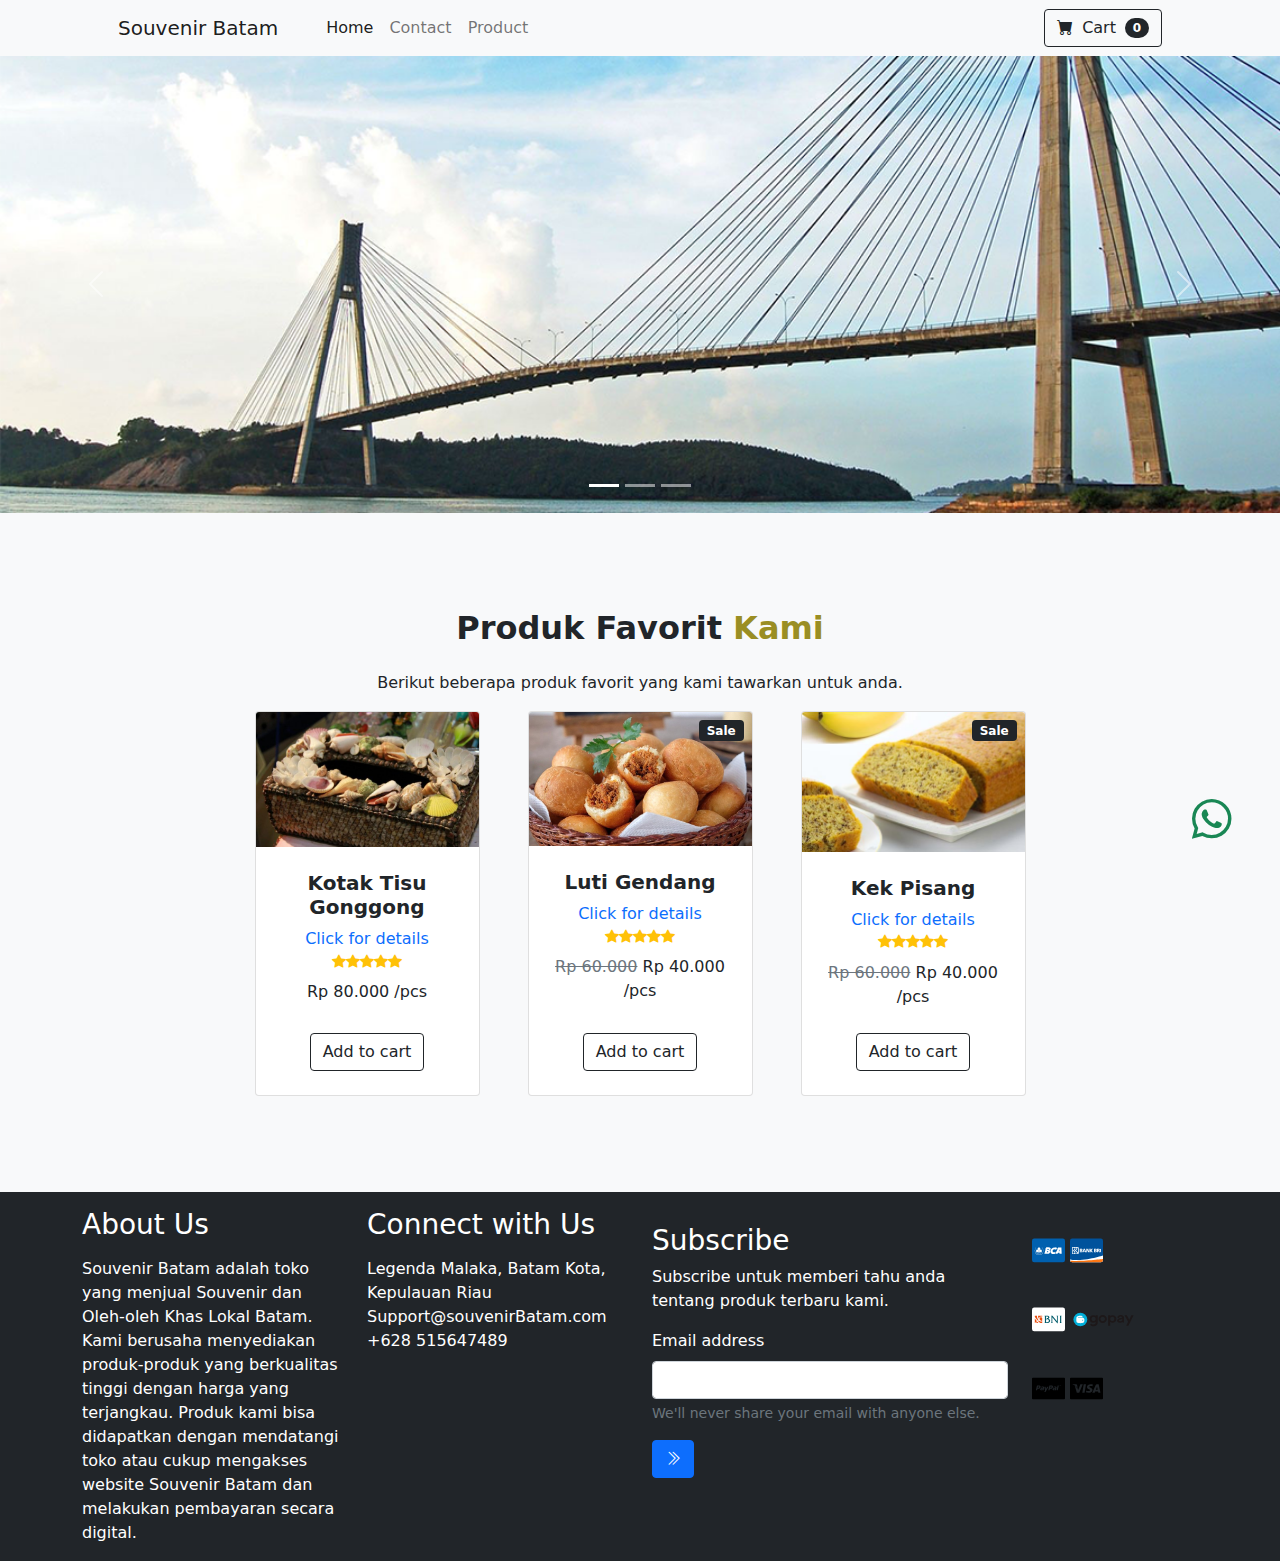
<file: index.html>
<!DOCTYPE html>
<html lang="en">
    <head>
        <meta charset="utf-8" />
        <meta name="viewport" content="width=device-width, initial-scale=1, shrink-to-fit=no" />
        <meta name="description" content="" />
        <meta name="author" content="" />
        <title>Shop Item - Start Bootstrap Template</title>

        <!-- Favicon-->
        <link rel="icon" type="image/x-icon" href="assets/favicon.ico" />

        <!-- Bootstrap icons-->
        <link href="https://cdn.jsdelivr.net/npm/bootstrap-icons@1.5.0/font/bootstrap-icons.css" rel="stylesheet" />

        <!-- Core theme CSS (includes Bootstrap)-->
        <link href="css/styles.css" rel="stylesheet" />

    </head>
    <body>
        <!-- Navigation-->
        <nav class="navbar navbar-expand-lg navbar-light bg-light">
            <div class="container px-4 px-lg-5">
                <a class="navbar-brand" href="index.html">Souvenir Batam</a>
                <button class="navbar-toggler" type="button" data-bs-toggle="collapse" data-bs-target="#navbarSupportedContent" aria-controls="navbarSupportedContent" aria-expanded="false" aria-label="Toggle navigation"><span class="navbar-toggler-icon"></span></button>
                <div class="collapse navbar-collapse" id="navbarSupportedContent">
                    <ul class="navbar-nav me-auto mb-2 mb-lg-0 ms-lg-4">
                        <li class="nav-item"><a class="nav-link active" aria-current="page" href="index.html">Home</a></li>
                        <li class="nav-item"><a class="nav-link" href="contact.html">Contact</a></li>
                        <li class="nav-item"><a class="nav-link" href="product.html">Product</a></li>
                        </li>
                    </ul>
                     <form class="d-flex">
                        <button class="btn btn-outline-dark" type="submit">
                            <i class="bi-cart-fill me-1"></i>
                            Cart
                            <span class="badge bg-dark text-white ms-1 rounded-pill">0</span>
                        </button>
                    </form>
                </div>
            </div>
        </nav>

        <!-- Slider -->
        <div id="carouselExampleIndicators" class="carousel slide" data-bs-ride="carousel">
          <div class="carousel-indicators">
            <button type="button" data-bs-target="#carouselExampleIndicators" data-bs-slide-to="0" class="active" aria-current="true" aria-label="Slide 1"></button>
            <button type="button" data-bs-target="#carouselExampleIndicators" data-bs-slide-to="1" aria-label="Slide 2"></button>
            <button type="button" data-bs-target="#carouselExampleIndicators" data-bs-slide-to="2" aria-label="Slide 3"></button>
          </div>
          <div class="carousel-inner">
            <div class="carousel-item active">
              <img src="assets/img/slides/a1.png" class="d-block w-100" alt="...">
            </div>
            <div class="carousel-item">
              <img src="assets/img/slides/slide2.jpg" class="d-block w-100" alt="...">
            </div>
            <div class="carousel-item">
              <img src="assets/img/slides/slide3.jpg" class="d-block w-100" alt="...">
            </div>
          </div>
          <button class="carousel-control-prev" type="button" data-bs-target="#carouselExampleIndicators" data-bs-slide="prev">
            <span class="carousel-control-prev-icon" aria-hidden="true"></span>
            <span class="visually-hidden">Previous</span>
          </button>
          <button class="carousel-control-next" type="button" data-bs-target="#carouselExampleIndicators" data-bs-slide="next">
            <span class="carousel-control-next-icon" aria-hidden="true"></span>
            <span class="visually-hidden">Next</span>
          </button>
        </div>
        
        <!-- Related items section-->
        <section class="py-5 bg-light">
            <div class="container px-4 px-lg-5 mt-5">
                <h2 class="fw-bolder mb-4 cente text-center">Produk Favorit <span style="color:#9A8E23 ;">Kami</span></h2>
                <p class="text-center">Berikut beberapa produk favorit yang kami tawarkan untuk anda.</p>
                <div class="row gx-3 gx-lg-5 row-cols-2 row-cols-md-3 row-cols-xl-4 justify-content-center">
                    <div class="col mb-5">
                        <div class="card h-100">
                            <!-- Product image-->
                            <img class="card-img-top" src="assets/assets/img/produk/batam-5-630x380.jpg" alt="..." />
                            <!-- Product details-->
                            <div class="card-body p-4">
                                <div class="text-center">
                                    <!-- Product name-->
                                    <h5 class="fw-bolder">Kotak Tisu Gonggong</h5>
                                    <a href="single-product.html" style="text-decoration: none;">Click for details</a>
                                     <!-- Product reviews-->
                                    <div class="d-flex justify-content-center small text-warning mb-2">
                                        <div class="bi-star-fill"></div>
                                        <div class="bi-star-fill"></div>
                                        <div class="bi-star-fill"></div>
                                        <div class="bi-star-fill"></div>
                                        <div class="bi-star-fill"></div>
                                    </div>
                                    <!-- Product price-->
                                    Rp 80.000 /pcs
                                </div>
                            </div>
                            <!-- Product actions-->
                            <div class="card-footer p-4 pt-0 border-top-0 bg-transparent">
                                <div class="text-center"><a class="btn btn-outline-dark mt-auto" href="cart.html">Add to cart</a></div>
                            </div>
                        </div>
                    </div>
                    <div class="col mb-5">
                        <div class="card h-100">
                            <!-- Sale badge-->
                            <div class="badge bg-dark text-white position-absolute" style="top: 0.5rem; right: 0.5rem">Sale</div>
                            <!-- Product image-->
                            <img class="card-img-top" src="assets/assets/img/produk/luti.jpeg" alt="..." />
                            <!-- Product details-->
                            <div class="card-body p-4">
                                <div class="text-center">
                                    <!-- Product name-->
                                    <h5 class="fw-bolder">Luti Gendang</h5>
                                    <a href="single-product.html" style="text-decoration: none;">Click for details</a>
                                    <!-- Product reviews-->
                                    <div class="d-flex justify-content-center small text-warning mb-2">
                                        <div class="bi-star-fill"></div>
                                        <div class="bi-star-fill"></div>
                                        <div class="bi-star-fill"></div>
                                        <div class="bi-star-fill"></div>
                                        <div class="bi-star-fill"></div>
                                    </div>
                                    <!-- Product price-->
                                    <span class="text-muted text-decoration-line-through">Rp 60.000</span>
                                    Rp 40.000 /pcs
                                </div>
                            </div>
                            <!-- Product actions-->
                            <div class="card-footer p-4 pt-0 border-top-0 bg-transparent">
                                <div class="text-center"><a class="btn btn-outline-dark mt-auto" href="cart.html">Add to cart</a></div>
                            </div>
                        </div>
                    </div>
                    <div class="col mb-5">
                        <div class="card h-100">
                            <!-- Sale badge-->
                            <div class="badge bg-dark text-white position-absolute" style="top: 0.5rem; right: 0.5rem">Sale</div>
                            <!-- Product image-->
                            <img class="card-img-top" src="assets/assets/img/produk/kek-pisang1.jpg" alt="..." />
                            <!-- Product details-->
                            <div class="card-body p-4">
                                <div class="text-center">
                                    <!-- Product name-->
                                    <h5 class="fw-bolder">Kek Pisang</h5>
                                    <a href="single-product.html" style="text-decoration: none;">Click for details</a>
                                     <!-- Product reviews-->
                                    <div class="d-flex justify-content-center small text-warning mb-2">
                                        <div class="bi-star-fill"></div>
                                        <div class="bi-star-fill"></div>
                                        <div class="bi-star-fill"></div>
                                        <div class="bi-star-fill"></div>
                                        <div class="bi-star-fill"></div>
                                    </div>
                                    <!-- Product price-->
                                    <span class="text-muted text-decoration-line-through">Rp 60.000</span>
                                    Rp 40.000 /pcs
                                </div>
                            </div>
                            <!-- Product actions-->
                            <div class="card-footer p-4 pt-0 border-top-0 bg-transparent">
                                <div class="text-center"><a class="btn btn-outline-dark mt-auto" href="cart.html">Add to cart</a></div>
                            </div>
                        </div>
                    </div>
                </div>
            </div>
        </section>

        <!-- Wa-->
    <div class=" fixed-bottom mb-5">
        <a href="https://wa.me/6285156474890?text=nama%20%3A%20%0AAlamat%20%3A%0AKode%20item%20%3A%0Apesan%20%3A%0A"><h1 class="bi bi-whatsapp text-success float-end fw-bold mx-5 d-none d-md-block"></h1></a>
       </div>

        <!-- Footer-->
        <div class="bg-dark text-white">
            <div class="container ">
                <div class="row">
                    <div class="col-md-3 mt-3">
                        <h3 class="mb-3">About Us</h3>
                        <p class="text-white">Souvenir Batam adalah toko yang menjual Souvenir dan Oleh-oleh Khas Lokal Batam. Kami berusaha menyediakan produk-produk yang berkualitas tinggi dengan harga yang terjangkau. Produk kami bisa didapatkan dengan mendatangi toko atau cukup mengakses website Souvenir Batam dan melakukan pembayaran secara digital.   </p>
                    </div>
                    <div class="col-md-3 mt-3">
                        <h3 class="mb-3">Connect with Us</h3>
                        <p class="">Legenda Malaka, Batam Kota, Kepulauan Riau<br>
                        Support@souvenirBatam.com<br>+628 515647489</p>
                    </div>
                    <div class="col-md-4 mt-3">
                        <h3 class="mt-3">Subscribe</h3>
                        <p class="">Subscribe untuk memberi tahu anda tentang produk terbaru kami.</p>
                        <form>
                            <div class="mb-3 ">
                              <label for="exampleInputEmail1" class="form-label">Email address</label>
                              <input type="email" class="form-control col-6" id="exampleInputEmail1" aria-describedby="emailHelp">
                              <div id="emailHelp" class="form-text">We'll never share your email with anyone else.</div>
                            </div>
                            <button type="submit" class="btn btn-primary"><i class="bi bi-chevron-double-right"></i></button>
                        </form>
                    </div>
                    <div class="col-md-2 mt-4">
                        <img src="assets/assets/img/bank/bca.svg" alt="" width="20%" height="20%">
                        <img src="assets/assets/img/bank/bri.svg" alt="" width="20%" height="20%"><br>
                        <img src="assets/assets/img/bank/bni.svg" alt="" width="20%" height="20%">
                        <img src="assets/assets/img/bank/gopay-seeklogo.com-5.svg" alt="" width="40%" height="20%"><br>
                        <img src="assets/assets/img/bank/paypal.svg" alt="" width="20%" height="20%">
                        <img src="assets/assets/img/bank/visa.svg" alt="" width="20%" height="20%">   
                    </div>
                </div>
            </div>
        </div>
        <!-- Bootstrap core JS-->
        <script src="https://cdn.jsdelivr.net/npm/bootstrap@5.0.1/dist/js/bootstrap.bundle.min.js"></script>
        <!-- Core theme JS-->
        <script src="js/scripts.js"></script>
    </body>
</html>
</file>
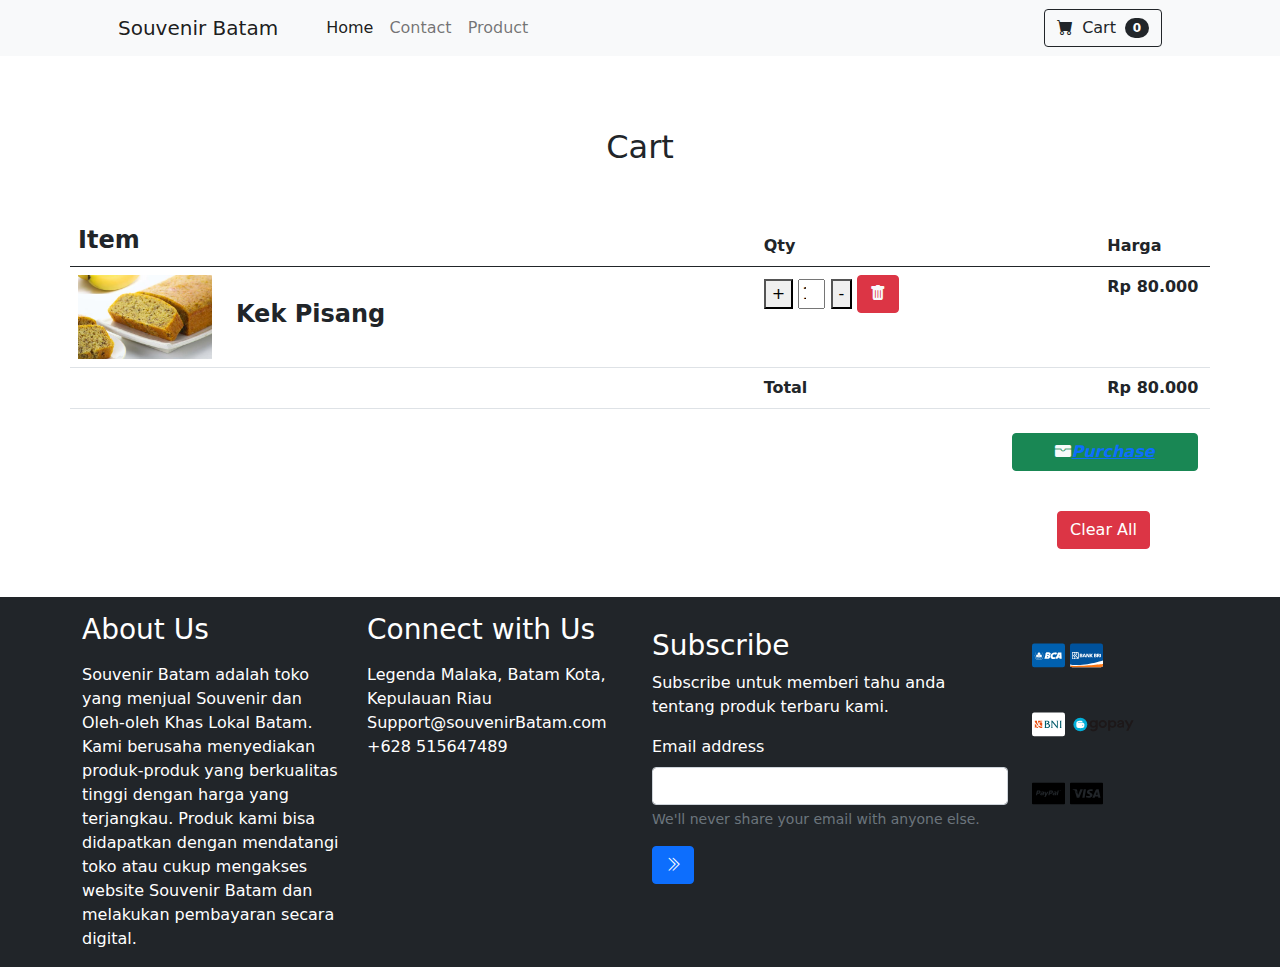
<file: cart.html>
<!DOCTYPE html>
<html lang="en">
    <head>
        <meta charset="utf-8" />
        <meta name="viewport" content="width=device-width, initial-scale=1, shrink-to-fit=no" />
        <meta name="description" content="" />
        <meta name="author" content="" />
        <title>Shop Item - Start Bootstrap Template</title>

        <!-- Favicon-->
        <link rel="icon" type="image/x-icon" href="assets/favicon.ico" />

        <!-- Bootstrap icons-->
        <link href="https://cdn.jsdelivr.net/npm/bootstrap-icons@1.5.0/font/bootstrap-icons.css" rel="stylesheet" />

        <!-- Core theme CSS (includes Bootstrap)-->
        <link href="css/styles.css" rel="stylesheet" />

        <script type="text/javascript">
            $(function() {
 $(".button").on("click", function() {
   var $button = $(this);
   var $parent = $button.parent(); 
   var oldValue = $parent.find('.input').val();

   if ($button.text() == "+") {
      var newVal = parseFloat(oldValue) + 1;
    } else {
       // Don't allow decrementing below zero
      if (oldValue > 1) {
        var newVal = parseFloat(oldValue) - 1;
        } else {
        newVal = 1;
      }
      }
    $parent.find('a.add-to-cart').attr('data-quantity', newVal);
    $parent.find('.input').val(newVal);
 });
});
            
               </script>
    </head>
    <body>
        <!-- Navigation-->
        <nav class="navbar navbar-expand-lg navbar-light bg-light">
            <div class="container px-4 px-lg-5">
                <a class="navbar-brand" href="index.html">Souvenir Batam</a>
                <button class="navbar-toggler" type="button" data-bs-toggle="collapse" data-bs-target="#navbarSupportedContent" aria-controls="navbarSupportedContent" aria-expanded="false" aria-label="Toggle navigation"><span class="navbar-toggler-icon"></span></button>
                <div class="collapse navbar-collapse" id="navbarSupportedContent">
                    <ul class="navbar-nav me-auto mb-2 mb-lg-0 ms-lg-4">
                        <li class="nav-item"><a class="nav-link active" aria-current="page" href="index.html">Home</a></li>
                        <li class="nav-item"><a class="nav-link" href="contact.html">Contact</a></li>
                        <li class="nav-item"><a class="nav-link" href="product.html">Product</a></li>
                        </li>
                    </ul>
                    <form class="d-flex">
                        <button class="btn btn-outline-dark" type="submit">
                            <i class="bi-cart-fill me-1"></i>
                            Cart
                            <span class="badge bg-dark text-white ms-1 rounded-pill">0</span>
                        </button>
                    </form>
                </div>
            </div>
        </nav>

        <!-- Slider -->
        <div class="container mt-4">
            <div class="row">
            <h2 class="mb-5 text-center mt-5">Cart</h2>
            <table class="table">
                <thead>
                  <tr>
                    <th scope="col" class="fs-4">Item</th>
                    <th scope="col">Qty</th>
                    <th scope="col">Harga</th>
                  </tr>
                </thead>
                <tbody>
                  <tr>
                    <th scope="row"><img src="assets/assets/img/produk/kek-pisang1.jpg" alt="" width="20%"><span class="mx-4 fw-bold fs-4">Kek Pisang</span></th>
                    <td>
                        <button class="button">+</button>
                        <input type="number" class="input col-1" value="1" min="1" />
                        <button class="button">-</button>
                        <button class="btn btn-danger"><i class="bi bi-trash-fill text-light"></i></button>
                        <th>Rp 80.000</th>
                        </td>
                  </tr>
                  <tr>
                    <th></th>
                    <th>Total</th>
                    <th>Rp 80.000 </th>
                  </tr>
                  
                </tbody>
              </table>
              <div class="d-md-flex justify-content-md-end mt-2">
              <button class="btn btn-success col-2 mb-3"><i class="bi bi-wallet-fill fw-bold text-light"><a href="https://wa.me/6285156474890?text=nama%20%3A%20%0AAlamat%20%3A%0AKode%20item%20%3A%0Apesan%20%3A%0A">Purchase</a></i></button>
            </div>
            <div class="d-md-flex justify-content-md-end mt-4">
            <button class="btn btn-danger col-1 mb-5 mx-5">Clear All</button>
            </div>
        </div>
        </div>
  

        <!-- Footer-->
        <div class="bg-dark text-white">
            <div class="container ">
                <div class="row">
                    <div class="col-md-3 mt-3">
                        <h3 class="mb-3">About Us</h3>
                        <p class="text-white">Souvenir Batam adalah toko yang menjual Souvenir dan Oleh-oleh Khas Lokal Batam. Kami berusaha menyediakan produk-produk yang berkualitas tinggi dengan harga yang terjangkau. Produk kami bisa didapatkan dengan mendatangi toko atau cukup mengakses website Souvenir Batam dan melakukan pembayaran secara digital.   </p>
                    </div>
                    <div class="col-md-3 mt-3">
                        <h3 class="mb-3">Connect with Us</h3>
                        <p class="">Legenda Malaka, Batam Kota, Kepulauan Riau<br>
                        Support@souvenirBatam.com<br>+628 515647489</p>
                    </div>
                    <div class="col-md-4 mt-3">
                        <h3 class="mt-3">Subscribe</h3>
                        <p class="">Subscribe untuk memberi tahu anda tentang produk terbaru kami.</p>
                        <form>
                            <div class="mb-3 ">
                              <label for="exampleInputEmail1" class="form-label">Email address</label>
                              <input type="email" class="form-control col-6" id="exampleInputEmail1" aria-describedby="emailHelp">
                              <div id="emailHelp" class="form-text">We'll never share your email with anyone else.</div>
                            </div>
                            <button type="submit" class="btn btn-primary"><i class="bi bi-chevron-double-right"></i></button>
                        </form>
                    </div>
                    <div class="col-md-2 mt-4">
                        <img src="assets/assets/img/bank/bca.svg" alt="" width="20%" height="20%">
                        <img src="assets/assets/img/bank/bri.svg" alt="" width="20%" height="20%"><br>
                        <img src="assets/assets/img/bank/bni.svg" alt="" width="20%" height="20%">
                        <img src="assets/assets/img/bank/gopay-seeklogo.com-5.svg" alt="" width="40%" height="20%"><br>
                        <img src="assets/assets/img/bank/paypal.svg" alt="" width="20%" height="20%">
                        <img src="assets/assets/img/bank/visa.svg" alt="" width="20%" height="20%">   
                    </div>
                </div>
            </div>
        </div>
        <!-- Bootstrap core JS-->
        <script src="https://cdn.jsdelivr.net/npm/bootstrap@5.0.1/dist/js/bootstrap.bundle.min.js"></script>
        <!-- Core theme JS-->
        <script src="js/scripts.js"></script>
        
    </body>
</html>
</file>
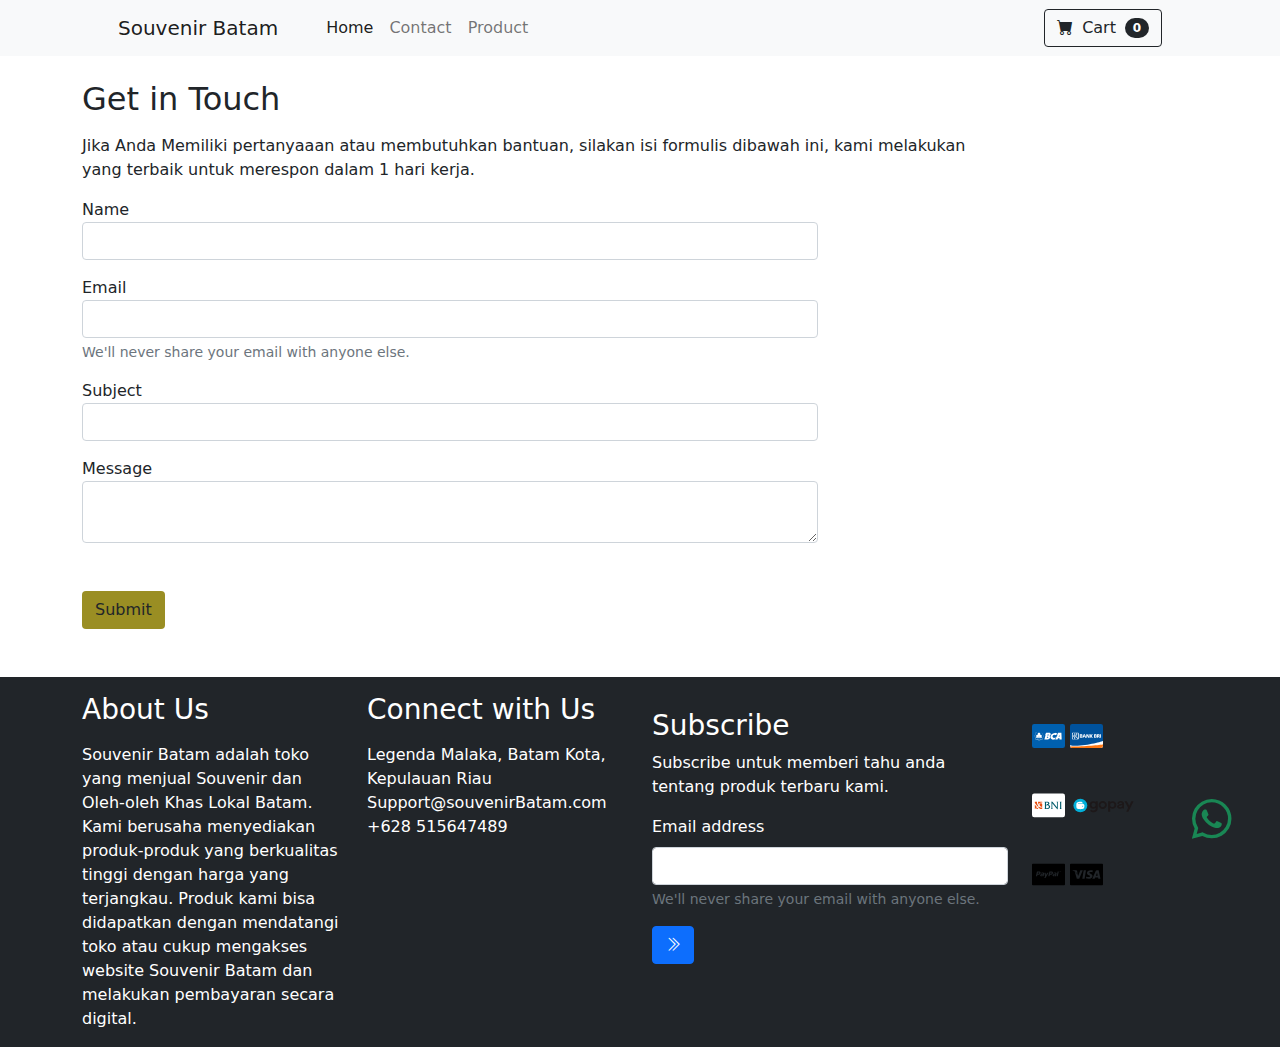
<file: contact.html>
<!DOCTYPE html>
<html lang="en">
    <head>
        <meta charset="utf-8" />
        <meta name="viewport" content="width=device-width, initial-scale=1, shrink-to-fit=no" />
        <meta name="description" content="" />
        <meta name="author" content="" />
        <title>Shop Item - Start Bootstrap Template</title>

        <!-- Favicon-->
        <link rel="icon" type="image/x-icon" href="assets/favicon.ico" />

        <!-- Bootstrap icons-->
        <link href="https://cdn.jsdelivr.net/npm/bootstrap-icons@1.5.0/font/bootstrap-icons.css" rel="stylesheet" />

        <!-- Core theme CSS (includes Bootstrap)-->
        <link href="css/styles.css" rel="stylesheet" />

    </head>
    <body>
        <!-- Navigation-->
        <nav class="navbar navbar-expand-lg navbar-light bg-light">
            <div class="container px-4 px-lg-5">
                <a class="navbar-brand" href="index.html">Souvenir Batam</a>
                <button class="navbar-toggler" type="button" data-bs-toggle="collapse" data-bs-target="#navbarSupportedContent" aria-controls="navbarSupportedContent" aria-expanded="false" aria-label="Toggle navigation"><span class="navbar-toggler-icon"></span></button>
                <div class="collapse navbar-collapse" id="navbarSupportedContent">
                    <ul class="navbar-nav me-auto mb-2 mb-lg-0 ms-lg-4">
                        <li class="nav-item"><a class="nav-link active" aria-current="page" href="index.html">Home</a></li>
                        <li class="nav-item"><a class="nav-link" href="contact.html">Contact</a></li>
                        <li class="nav-item"><a class="nav-link" href="product.html">Product</a></li>
                        </li>
                    </ul>
                    <form class="d-flex">
                        <button class="btn btn-outline-dark" type="submit">
                            <i class="bi-cart-fill me-1"></i>
                            Cart
                            <span class="badge bg-dark text-white ms-1 rounded-pill">0</span>
                        </button>
                    </form>
                </div>
            </div>
        </nav>

        <!-- Slider -->
        <div class="container mt-4">
            <div class="row">
            <h2 class="mb-3">Get in Touch</h2>
            <p>Jika Anda Memiliki pertanyaaan atau membutuhkan bantuan, silakan isi formulis dibawah ini, kami melakukan <br>
                 yang terbaik untuk merespon dalam 1 hari kerja.</p>
            
                 <div class="col-lg-8">
                    <form name="kontak-Fresh-fish-batam">
                      <div class="form-group mb-3">
                        <label for="nama">Name</label>
                        <input type="text" class="form-control" id="nama" name="nama" />
                      </div>
                      <div class="form-group mb-3">
                        <label for="exampleInputEmail1" for="email">Email</label>
                        <input type="email" class="form-control" id="email" name="email" aria-describedby="emailHelp" />
                        <div id="emailHelp" class="form-text">We'll never share your email with anyone else.</div>
                      </div>
                      <div class="form-group mt-3">
                        <label for="phone">Subject</label>
                        <input type="phone" class="form-control" id="phone" name="nomor" />
                      </div>
                      <div class="form-group mt-3">
                        <label for="Pesan">Message</label>
                        <textarea name="pesan" id="pesan" class="form-control" name="pesan"></textarea>
                      </div>
                      <div class="form-group mt-5 mb-5" >
                        <button type="submit" class="btn btn-kirim" style="background-color:#9A8E23;">Submit</button>
                                                
                      </div>
                      <div class="alert alert-success alert-dismissible fade show d-none alert-saya" role="alert">
                        <strong>Terima kasih!</strong> pesan anda sudah diterima.
                        <button type="button" class="btn-close" data-bs-dismiss="alert" aria-label="Close"></button>
                      </div>
                    </form>
                  </div>
            </div>
        </div>
        
        <!-- Related items section-->
        

        <!-- Wa-->
    <div class=" fixed-bottom mb-5">
        <a href="https://wa.me/6285156474890?text=nama%20%3A%20%0AAlamat%20%3A%0AKode%20item%20%3A%0Apesan%20%3A%0A"><h1 class="bi bi-whatsapp text-success float-end fw-bold mx-5 d-none d-md-block"></h1></a>
       </div>

        <!-- Footer-->
         <div class="bg-dark text-white">
            <div class="container ">
                <div class="row">
                    <div class="col-md-3 mt-3">
                        <h3 class="mb-3">About Us</h3>
                        <p class="text-white">Souvenir Batam adalah toko yang menjual Souvenir dan Oleh-oleh Khas Lokal Batam. Kami berusaha menyediakan produk-produk yang berkualitas tinggi dengan harga yang terjangkau. Produk kami bisa didapatkan dengan mendatangi toko atau cukup mengakses website Souvenir Batam dan melakukan pembayaran secara digital.  </p>
                    </div>
                    <div class="col-md-3 mt-3">
                        <h3 class="mb-3">Connect with Us</h3>
                        <p class="">Legenda Malaka, Batam Kota, Kepulauan Riau<br>
                        Support@souvenirBatam.com<br>+628 515647489</p>
                    </div>
                    <div class="col-md-4 mt-3">
                        <h3 class="mt-3">Subscribe</h3>
                        <p class="">Subscribe untuk memberi tahu anda tentang produk terbaru kami.</p>
                        <form>
                            <div class="mb-3 ">
                              <label for="exampleInputEmail1" class="form-label">Email address</label>
                              <input type="email" class="form-control col-6" id="exampleInputEmail1" aria-describedby="emailHelp">
                              <div id="emailHelp" class="form-text">We'll never share your email with anyone else.</div>
                            </div>
                            <button type="submit" class="btn btn-primary"><i class="bi bi-chevron-double-right"></i></button>
                        </form>
                    </div>
                    <div class="col-md-2 mt-4">
                        <img src="assets/assets/img/bank/bca.svg" alt="" width="20%" height="20%">
                        <img src="assets/assets/img/bank/bri.svg" alt="" width="20%" height="20%"><br>
                        <img src="assets/assets/img/bank/bni.svg" alt="" width="20%" height="20%">
                        <img src="assets/assets/img/bank/gopay-seeklogo.com-5.svg" alt="" width="40%" height="20%"><br>
                        <img src="assets/assets/img/bank/paypal.svg" alt="" width="20%" height="20%">
                        <img src="assets/assets/img/bank/visa.svg" alt="" width="20%" height="20%">   
                    </div>
                </div>
            </div>
        </div>
        <!-- Bootstrap core JS-->
        <script src="https://cdn.jsdelivr.net/npm/bootstrap@5.0.1/dist/js/bootstrap.bundle.min.js"></script>
        <!-- Core theme JS-->
        <script src="js/scripts.js"></script>
    </body>
</html>
</file>
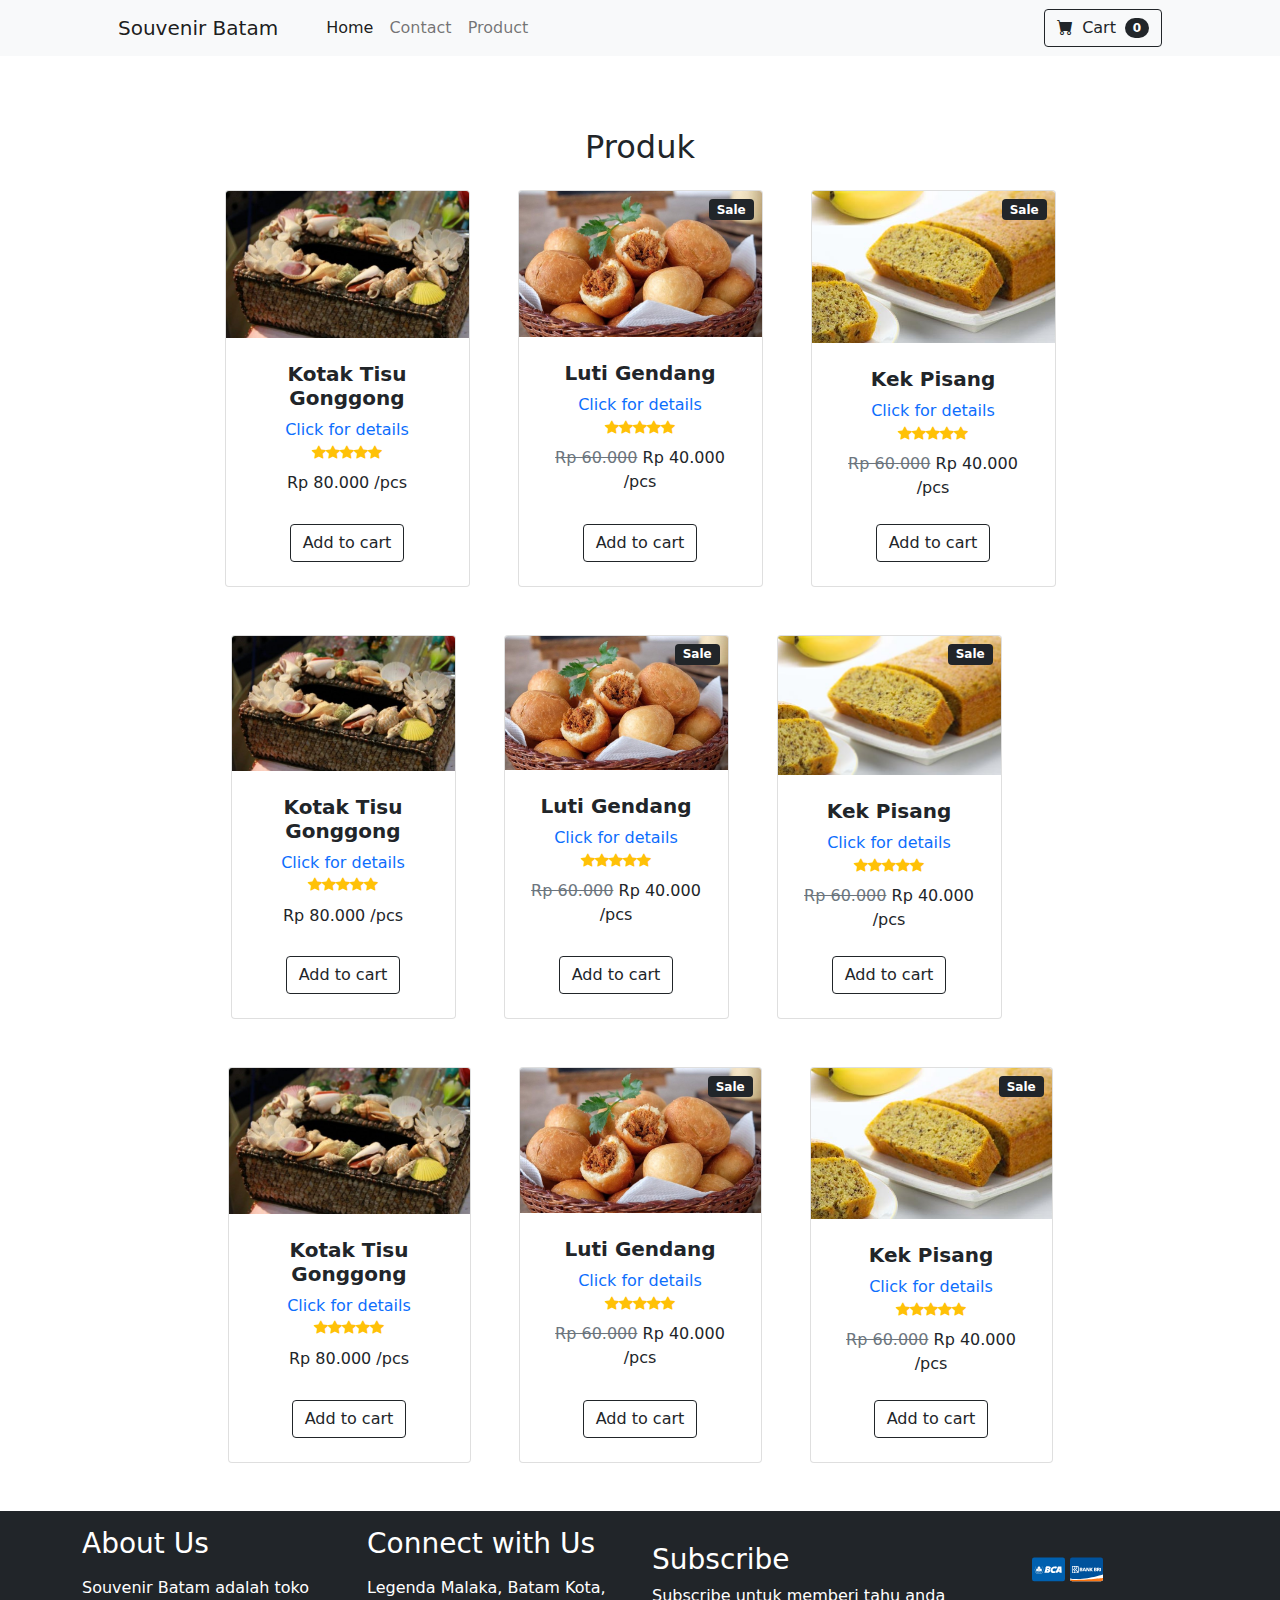
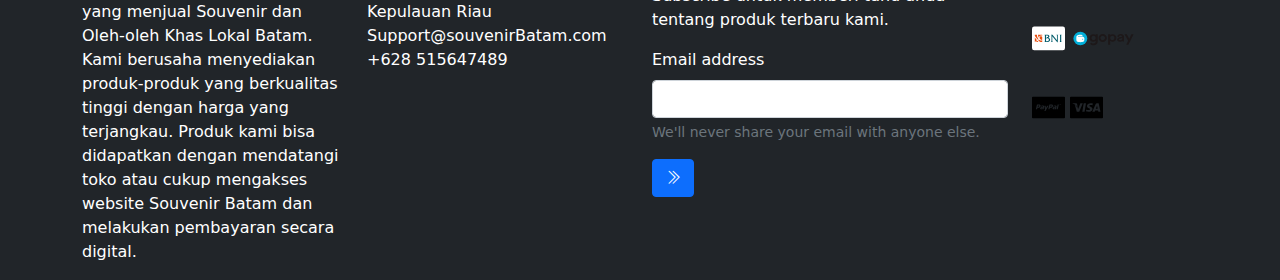
<file: product.html>
<!DOCTYPE html>
<html lang="en">
    <head>
        <meta charset="utf-8" />
        <meta name="viewport" content="width=device-width, initial-scale=1, shrink-to-fit=no" />
        <meta name="description" content="" />
        <meta name="author" content="" />
        <title>Shop Item - Start Bootstrap Template</title>

        <!-- Favicon-->
        <link rel="icon" type="image/x-icon" href="assets/favicon.ico" />

        <!-- Bootstrap icons-->
        <link href="https://cdn.jsdelivr.net/npm/bootstrap-icons@1.5.0/font/bootstrap-icons.css" rel="stylesheet" />

        <!-- Core theme CSS (includes Bootstrap)-->
        <link href="css/styles.css" rel="stylesheet" />

        <script type="text/javascript">
            $(function() {
 $(".button").on("click", function() {
   var $button = $(this);
   var $parent = $button.parent(); 
   var oldValue = $parent.find('.input').val();

   if ($button.text() == "+") {
      var newVal = parseFloat(oldValue) + 1;
    } else {
       // Don't allow decrementing below zero
      if (oldValue > 1) {
        var newVal = parseFloat(oldValue) - 1;
        } else {
        newVal = 1;
      }
      }
    $parent.find('a.add-to-cart').attr('data-quantity', newVal);
    $parent.find('.input').val(newVal);
 });
});
            
               </script>
    </head>
    <body>
        <!-- Navigation-->
        <nav class="navbar navbar-expand-lg navbar-light bg-light">
            <div class="container px-4 px-lg-5">
                <a class="navbar-brand" href="index.html">Souvenir Batam</a>
                <button class="navbar-toggler" type="button" data-bs-toggle="collapse" data-bs-target="#navbarSupportedContent" aria-controls="navbarSupportedContent" aria-expanded="false" aria-label="Toggle navigation"><span class="navbar-toggler-icon"></span></button>
                <div class="collapse navbar-collapse" id="navbarSupportedContent">
                    <ul class="navbar-nav me-auto mb-2 mb-lg-0 ms-lg-4">
                        <li class="nav-item"><a class="nav-link active" aria-current="page" href="index.html">Home</a></li>
                        <li class="nav-item"><a class="nav-link" href="contact.html">Contact</a></li>
                        <li class="nav-item"><a class="nav-link" href="product.html">Product</a></li>
                        </li>
                    </ul>
                     <form class="d-flex">
                        <button class="btn btn-outline-dark" type="submit">
                            <i class="bi-cart-fill me-1"></i>
                            Cart
                            <span class="badge bg-dark text-white ms-1 rounded-pill">0</span>
                        </button>
                    </form>
                </div>
            </div>
        </nav>

        <!-- Slider -->
        <div class="container mt-4">
            <div class="row">
            <h2 class="text-center mt-5">Produk</h2>
            <div class="container px-2 px-lg-12 mt-3">
                
        <div class="row gx-3 gx-lg-5 row-cols-2 row-cols-md-3 row-cols-xl-4 justify-content-center">
                    <div class="col mb-5">
                        <div class="card h-100">
                            <!-- Product image-->
                            <img class="card-img-top" src="assets/assets/img/produk/batam-5-630x380.jpg" alt="..." />
                            <!-- Product details-->
                            <div class="card-body p-4">
                                <div class="text-center">
                                    <!-- Product name-->
                                    <h5 class="fw-bolder">Kotak Tisu Gonggong</h5>
                                    <a href="single-product.html" style="text-decoration: none;">Click for details</a>
                                     <!-- Product reviews-->
                                    <div class="d-flex justify-content-center small text-warning mb-2">
                                        <div class="bi-star-fill"></div>
                                        <div class="bi-star-fill"></div>
                                        <div class="bi-star-fill"></div>
                                        <div class="bi-star-fill"></div>
                                        <div class="bi-star-fill"></div>
                                    </div>
                                    <!-- Product price-->
                                    Rp 80.000 /pcs
                                </div>
                            </div>
                            <!-- Product actions-->
                            <div class="card-footer p-4 pt-0 border-top-0 bg-transparent">
                                <div class="text-center"><a class="btn btn-outline-dark mt-auto" href="cart.html">Add to cart</a></div>
                            </div>
                        </div>
                    </div>
                    <div class="col mb-5">
                        <div class="card h-100">
                            <!-- Sale badge-->
                            <div class="badge bg-dark text-white position-absolute" style="top: 0.5rem; right: 0.5rem">Sale</div>
                            <!-- Product image-->
                            <img class="card-img-top" src="assets/assets/img/produk/luti.jpeg" alt="..." />
                            <!-- Product details-->
                            <div class="card-body p-4">
                                <div class="text-center">
                                    <!-- Product name-->
                                    <h5 class="fw-bolder">Luti Gendang</h5>
                                    <a href="single-product.html" style="text-decoration: none;">Click for details</a>
                                    <!-- Product reviews-->
                                    <div class="d-flex justify-content-center small text-warning mb-2">
                                        <div class="bi-star-fill"></div>
                                        <div class="bi-star-fill"></div>
                                        <div class="bi-star-fill"></div>
                                        <div class="bi-star-fill"></div>
                                        <div class="bi-star-fill"></div>
                                    </div>
                                    <!-- Product price-->
                                    <span class="text-muted text-decoration-line-through">Rp 60.000</span>
                                    Rp 40.000 /pcs
                                </div>
                            </div>
                            <!-- Product actions-->
                            <div class="card-footer p-4 pt-0 border-top-0 bg-transparent">
                                <div class="text-center"><a class="btn btn-outline-dark mt-auto" href="cart.html">Add to cart</a></div>
                            </div>
                        </div>
                    </div>
                    <div class="col mb-5">
                        <div class="card h-100">
                            <!-- Sale badge-->
                            <div class="badge bg-dark text-white position-absolute" style="top: 0.5rem; right: 0.5rem">Sale</div>
                            <!-- Product image-->
                            <img class="card-img-top" src="assets/assets/img/produk/kek-pisang1.jpg" alt="..." />
                            <!-- Product details-->
                            <div class="card-body p-4">
                                <div class="text-center">
                                    <!-- Product name-->
                                    <h5 class="fw-bolder">Kek Pisang</h5>
                                    <a href="single-product.html" style="text-decoration: none;">Click for details</a>
                                     <!-- Product reviews-->
                                    <div class="d-flex justify-content-center small text-warning mb-2">
                                        <div class="bi-star-fill"></div>
                                        <div class="bi-star-fill"></div>
                                        <div class="bi-star-fill"></div>
                                        <div class="bi-star-fill"></div>
                                        <div class="bi-star-fill"></div>
                                    </div>
                                    <!-- Product price-->
                                    <span class="text-muted text-decoration-line-through">Rp 60.000</span>
                                    Rp 40.000 /pcs
                                </div>
                            </div>
                            <!-- Product actions-->
                            <div class="card-footer p-4 pt-0 border-top-0 bg-transparent">
                                <div class="text-center"><a class="btn btn-outline-dark mt-auto" href="cart.html">Add to cart</a></div>
                            </div>
                        </div>
                    </div>
                </div>
            </div><div class="row gx-3 gx-lg-5 row-cols-2 row-cols-md-3 row-cols-xl-4 justify-content-center">
                    <div class="col mb-5">
                        <div class="card h-100">
                            <!-- Product image-->
                            <img class="card-img-top" src="assets/assets/img/produk/batam-5-630x380.jpg" alt="..." />
                            <!-- Product details-->
                            <div class="card-body p-4">
                                <div class="text-center">
                                    <!-- Product name-->
                                    <h5 class="fw-bolder">Kotak Tisu Gonggong</h5>
                                    <a href="single-product.html" style="text-decoration: none;">Click for details</a>
                                     <!-- Product reviews-->
                                    <div class="d-flex justify-content-center small text-warning mb-2">
                                        <div class="bi-star-fill"></div>
                                        <div class="bi-star-fill"></div>
                                        <div class="bi-star-fill"></div>
                                        <div class="bi-star-fill"></div>
                                        <div class="bi-star-fill"></div>
                                    </div>
                                    <!-- Product price-->
                                    Rp 80.000 /pcs
                                </div>
                            </div>
                            <!-- Product actions-->
                            <div class="card-footer p-4 pt-0 border-top-0 bg-transparent">
                                <div class="text-center"><a class="btn btn-outline-dark mt-auto" href="cart.html">Add to cart</a></div>
                            </div>
                        </div>
                    </div>
                    <div class="col mb-5">
                        <div class="card h-100">
                            <!-- Sale badge-->
                            <div class="badge bg-dark text-white position-absolute" style="top: 0.5rem; right: 0.5rem">Sale</div>
                            <!-- Product image-->
                            <img class="card-img-top" src="assets/assets/img/produk/luti.jpeg" alt="..." />
                            <!-- Product details-->
                            <div class="card-body p-4">
                                <div class="text-center">
                                    <!-- Product name-->
                                    <h5 class="fw-bolder">Luti Gendang</h5>
                                    <a href="single-product.html" style="text-decoration: none;">Click for details</a>
                                    <!-- Product reviews-->
                                    <div class="d-flex justify-content-center small text-warning mb-2">
                                        <div class="bi-star-fill"></div>
                                        <div class="bi-star-fill"></div>
                                        <div class="bi-star-fill"></div>
                                        <div class="bi-star-fill"></div>
                                        <div class="bi-star-fill"></div>
                                    </div>
                                    <!-- Product price-->
                                    <span class="text-muted text-decoration-line-through">Rp 60.000</span>
                                    Rp 40.000 /pcs
                                </div>
                            </div>
                            <!-- Product actions-->
                            <div class="card-footer p-4 pt-0 border-top-0 bg-transparent">
                                <div class="text-center"><a class="btn btn-outline-dark mt-auto" href="cart.html">Add to cart</a></div>
                            </div>
                        </div>
                    </div>
                    <div class="col mb-5">
                        <div class="card h-100">
                            <!-- Sale badge-->
                            <div class="badge bg-dark text-white position-absolute" style="top: 0.5rem; right: 0.5rem">Sale</div>
                            <!-- Product image-->
                            <img class="card-img-top" src="assets/assets/img/produk/kek-pisang1.jpg" alt="..." />
                            <!-- Product details-->
                            <div class="card-body p-4">
                                <div class="text-center">
                                    <!-- Product name-->
                                    <h5 class="fw-bolder">Kek Pisang</h5>
                                    <a href="single-product.html" style="text-decoration: none;">Click for details</a>
                                     <!-- Product reviews-->
                                    <div class="d-flex justify-content-center small text-warning mb-2">
                                        <div class="bi-star-fill"></div>
                                        <div class="bi-star-fill"></div>
                                        <div class="bi-star-fill"></div>
                                        <div class="bi-star-fill"></div>
                                        <div class="bi-star-fill"></div>
                                    </div>
                                    <!-- Product price-->
                                    <span class="text-muted text-decoration-line-through">Rp 60.000</span>
                                    Rp 40.000 /pcs
                                </div>
                            </div>
                            <!-- Product actions-->
                            <div class="card-footer p-4 pt-0 border-top-0 bg-transparent">
                                <div class="text-center"><a class="btn btn-outline-dark mt-auto" href="cart.html">Add to cart</a></div>
                            </div>
                        </div>
                    </div>
                </div>
            </div><div class="row gx-3 gx-lg-5 row-cols-2 row-cols-md-3 row-cols-xl-4 justify-content-center">
                    <div class="col mb-5">
                        <div class="card h-100">
                            <!-- Product image-->
                            <img class="card-img-top" src="assets/assets/img/produk/batam-5-630x380.jpg" alt="..." />
                            <!-- Product details-->
                            <div class="card-body p-4">
                                <div class="text-center">
                                    <!-- Product name-->
                                    <h5 class="fw-bolder">Kotak Tisu Gonggong</h5>
                                    <a href="single-product.html" style="text-decoration: none;">Click for details</a>
                                     <!-- Product reviews-->
                                    <div class="d-flex justify-content-center small text-warning mb-2">
                                        <div class="bi-star-fill"></div>
                                        <div class="bi-star-fill"></div>
                                        <div class="bi-star-fill"></div>
                                        <div class="bi-star-fill"></div>
                                        <div class="bi-star-fill"></div>
                                    </div>
                                    <!-- Product price-->
                                    Rp 80.000 /pcs
                                </div>
                            </div>
                            <!-- Product actions-->
                            <div class="card-footer p-4 pt-0 border-top-0 bg-transparent">
                                <div class="text-center"><a class="btn btn-outline-dark mt-auto" href="cart.html">Add to cart</a></div>
                            </div>
                        </div>
                    </div>
                    <div class="col mb-5">
                        <div class="card h-100">
                            <!-- Sale badge-->
                            <div class="badge bg-dark text-white position-absolute" style="top: 0.5rem; right: 0.5rem">Sale</div>
                            <!-- Product image-->
                            <img class="card-img-top" src="assets/assets/img/produk/luti.jpeg" alt="..." />
                            <!-- Product details-->
                            <div class="card-body p-4">
                                <div class="text-center">
                                    <!-- Product name-->
                                    <h5 class="fw-bolder">Luti Gendang</h5>
                                    <a href="single-product.html" style="text-decoration: none;">Click for details</a>
                                    <!-- Product reviews-->
                                    <div class="d-flex justify-content-center small text-warning mb-2">
                                        <div class="bi-star-fill"></div>
                                        <div class="bi-star-fill"></div>
                                        <div class="bi-star-fill"></div>
                                        <div class="bi-star-fill"></div>
                                        <div class="bi-star-fill"></div>
                                    </div>
                                    <!-- Product price-->
                                    <span class="text-muted text-decoration-line-through">Rp 60.000</span>
                                    Rp 40.000 /pcs
                                </div>
                            </div>
                            <!-- Product actions-->
                            <div class="card-footer p-4 pt-0 border-top-0 bg-transparent">
                                <div class="text-center"><a class="btn btn-outline-dark mt-auto" href="cart.html">Add to cart</a></div>
                            </div>
                        </div>
                    </div>
                    <div class="col mb-5">
                        <div class="card h-100">
                            <!-- Sale badge-->
                            <div class="badge bg-dark text-white position-absolute" style="top: 0.5rem; right: 0.5rem">Sale</div>
                            <!-- Product image-->
                            <img class="card-img-top" src="assets/assets/img/produk/kek-pisang1.jpg" alt="..." />
                            <!-- Product details-->
                            <div class="card-body p-4">
                                <div class="text-center">
                                    <!-- Product name-->
                                    <h5 class="fw-bolder">Kek Pisang</h5>
                                    <a href="single-product.html" style="text-decoration: none;">Click for details</a>
                                     <!-- Product reviews-->
                                    <div class="d-flex justify-content-center small text-warning mb-2">
                                        <div class="bi-star-fill"></div>
                                        <div class="bi-star-fill"></div>
                                        <div class="bi-star-fill"></div>
                                        <div class="bi-star-fill"></div>
                                        <div class="bi-star-fill"></div>
                                    </div>
                                    <!-- Product price-->
                                    <span class="text-muted text-decoration-line-through">Rp 60.000</span>
                                    Rp 40.000 /pcs
                                </div>
                            </div>
                            <!-- Product actions-->
                            <div class="card-footer p-4 pt-0 border-top-0 bg-transparent">
                                <div class="text-center"><a class="btn btn-outline-dark mt-auto" href="cart.html">Add to cart</a></div>
                            </div>
                        </div>
                    </div>
                </div>
            </div>
        

        <!-- Footer-->
        <div class="bg-dark text-white">
            <div class="container ">
                <div class="row">
                    <div class="col-md-3 mt-3">
                        <h3 class="mb-3">About Us</h3>
                        <p class="text-white">Souvenir Batam adalah toko yang menjual Souvenir dan Oleh-oleh Khas Lokal Batam. Kami berusaha menyediakan produk-produk yang berkualitas tinggi dengan harga yang terjangkau. Produk kami bisa didapatkan dengan mendatangi toko atau cukup mengakses website Souvenir Batam dan melakukan pembayaran secara digital.   </p>
                    </div>
                    <div class="col-md-3 mt-3">
                        <h3 class="mb-3">Connect with Us</h3>
                        <p class="">Legenda Malaka, Batam Kota, Kepulauan Riau<br>
                        Support@souvenirBatam.com<br>+628 515647489</p>
                    </div>
                    <div class="col-md-4 mt-3">
                        <h3 class="mt-3">Subscribe</h3>
                        <p class="">Subscribe untuk memberi tahu anda tentang produk terbaru kami.</p>
                        <form>
                            <div class="mb-3 ">
                              <label for="exampleInputEmail1" class="form-label">Email address</label>
                              <input type="email" class="form-control col-6" id="exampleInputEmail1" aria-describedby="emailHelp">
                              <div id="emailHelp" class="form-text">We'll never share your email with anyone else.</div>
                            </div>
                            <button type="submit" class="btn btn-primary"><i class="bi bi-chevron-double-right"></i></button>
                        </form>
                    </div>
                    <div class="col-md-2 mt-4">
                        <img src="assets/assets/img/bank/bca.svg" alt="" width="20%" height="20%">
                        <img src="assets/assets/img/bank/bri.svg" alt="" width="20%" height="20%"><br>
                        <img src="assets/assets/img/bank/bni.svg" alt="" width="20%" height="20%">
                        <img src="assets/assets/img/bank/gopay-seeklogo.com-5.svg" alt="" width="40%" height="20%"><br>
                        <img src="assets/assets/img/bank/paypal.svg" alt="" width="20%" height="20%">
                        <img src="assets/assets/img/bank/visa.svg" alt="" width="20%" height="20%">   
                    </div>
                </div>
            </div>
        </div>
        <!-- Bootstrap core JS-->
        <script src="https://cdn.jsdelivr.net/npm/bootstrap@5.0.1/dist/js/bootstrap.bundle.min.js"></script>
        <!-- Core theme JS-->
        <script src="js/scripts.js"></script>
        
    </body>
</html>
</file>
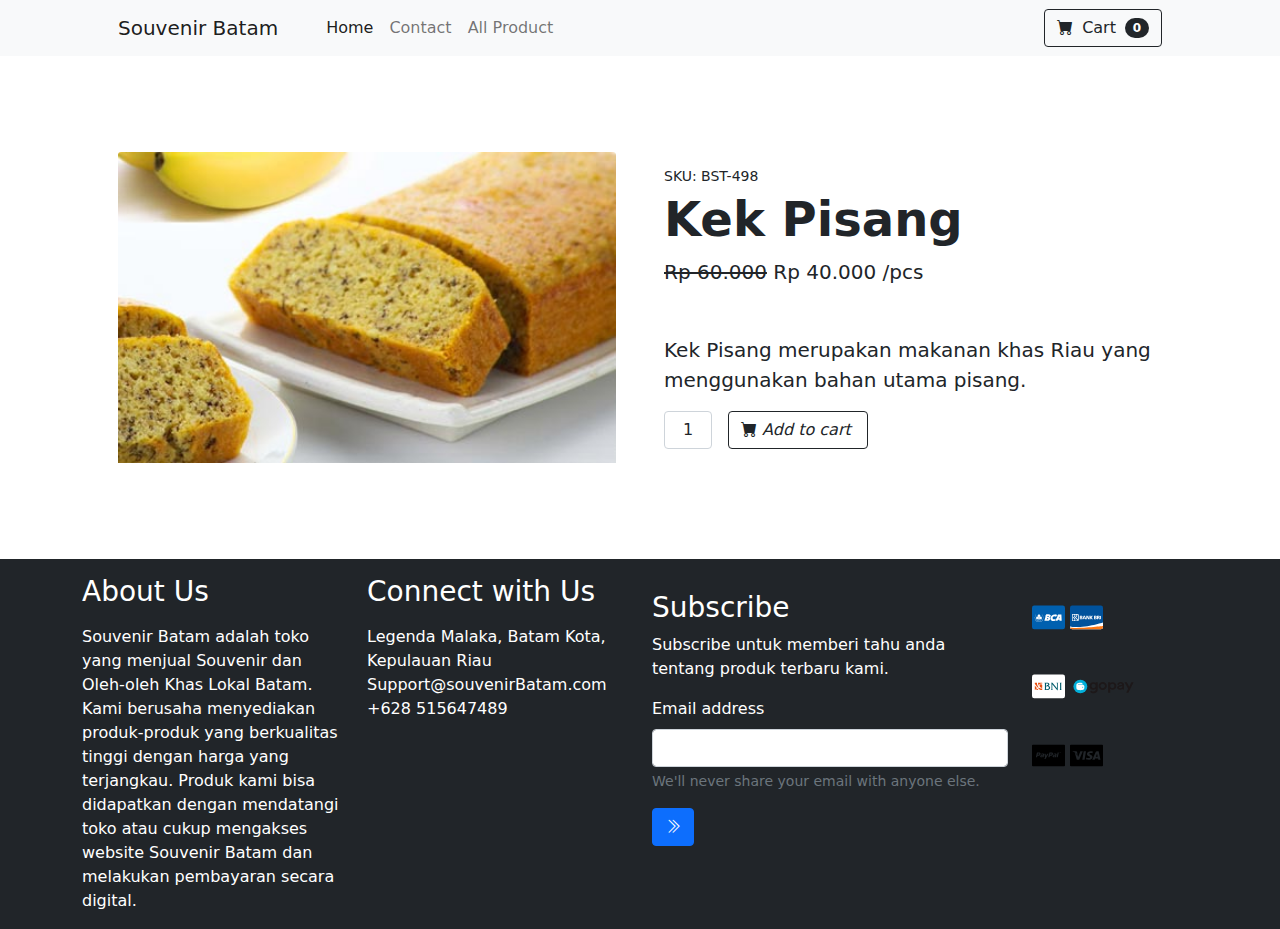
<file: single-product.html>
<!DOCTYPE html>
<html lang="en">

<head>
  <meta charset="utf-8" />
  <meta name="viewport" content="width=device-width, initial-scale=1, shrink-to-fit=no" />
  <meta name="description" content="" />
  <meta name="author" content="" />
  <title>Shop Item - Start Bootstrap Template</title>
  <!-- Favicon-->
  <link rel="icon" type="image/x-icon" href="assets/favicon.ico" />
  <!-- Bootstrap icons-->
  <link href="https://cdn.jsdelivr.net/npm/bootstrap-icons@1.5.0/font/bootstrap-icons.css" rel="stylesheet" />
  <!-- Core theme CSS (includes Bootstrap)-->
  <link href="css/styles.css" rel="stylesheet" />
</head>

<body>
  <!-- Navigation-->
  <nav class="navbar navbar-expand-lg navbar-light bg-light">
    <div class="container px-4 px-lg-5">
      <a class="navbar-brand" href="index.html">Souvenir Batam</a>
      <button class="navbar-toggler" type="button" data-bs-toggle="collapse" data-bs-target="#navbarSupportedContent"
        aria-controls="navbarSupportedContent" aria-expanded="false" aria-label="Toggle navigation">
        <span class="navbar-toggler-icon"></span>
      </button>
      <div class="collapse navbar-collapse" id="navbarSupportedContent">
        <ul class="navbar-nav me-auto mb-2 mb-lg-0 ms-lg-4">
          <li class="nav-item"><a class="nav-link active" aria-current="page" href="index.html">Home</a></li>
          <li class="nav-item"><a class="nav-link" href="contact.html">Contact</a></li>
          <li class="nav-item"><a class="nav-link" href="product.html">All Product</a></li>
        </ul>
        <form class="d-flex">
                        <button class="btn btn-outline-dark" type="submit">
                            <i class="bi-cart-fill me-1"></i>
                            Cart
                            <span class="badge bg-dark text-white ms-1 rounded-pill">0</span>
                        </button>
                    </form>
      </div>
    </div>
  </nav>
  <!-- Product section-->
  <section class="py-5">
    <div class="container px-4 px-lg-5 my-5">
      <div class="row gx-4 gx-lg-5 align-items-center">
        <div class="col-md-6"><img class="card-img-top mb-5 mb-md-0" src="assets/assets/img/produk/kek-pisang1.jpg"
            alt="..." /></div>
        <div class="col-md-6">
          <div class="small mb-1">SKU: BST-498</div>
          <h1 class="display-5 fw-bolder">Kek Pisang</h1>
          <div class="fs-5 mb-5">
            <span class="text-decoration-line-through">Rp 60.000</span>
            <span>Rp 40.000 /pcs</span>
          </div>
          <p class="lead">
            Kek Pisang merupakan makanan khas Riau yang menggunakan bahan utama pisang.
          </p>
          <div class="d-flex">
            <input class="form-control text-center me-3" id="inputQuantity" type="num" value="1"
              style="max-width: 3rem" />
            <button class="btn btn-outline-dark flex-shrink-0" type="button">
              <i class="bi-cart-fill me-1">
                <a class="btn-outline-dark mt-auto" style="text-decoration: none;" href="cart.html">
                Add to cart
              </a>
            </i>
            </button>
          </div>
        </div>
      </div>
    </div>
  </section>

  <!-- Footer-->
  <div class="bg-dark text-white">
    <div class="container ">
      <div class="row">
        <div class="col-md-3 mt-3">
          <h3 class="mb-3">About Us</h3>
          <p class="text-white">Souvenir Batam adalah toko yang menjual Souvenir dan Oleh-oleh Khas Lokal Batam. Kami
            berusaha menyediakan produk-produk yang berkualitas tinggi dengan harga yang terjangkau. Produk kami bisa
            didapatkan dengan mendatangi toko atau cukup mengakses website Souvenir Batam dan melakukan pembayaran
            secara digital. </p>
        </div>
        <div class="col-md-3 mt-3">
          <h3 class="mb-3">Connect with Us</h3>
          <p class="">Legenda Malaka, Batam Kota, Kepulauan Riau<br>
            Support@souvenirBatam.com<br>+628 515647489</p>
        </div>
        <div class="col-md-4 mt-3">
          <h3 class="mt-3">Subscribe</h3>
          <p class="">Subscribe untuk memberi tahu anda tentang produk terbaru kami.</p>
          <form>
            <div class="mb-3 ">
              <label for="exampleInputEmail1" class="form-label">Email address</label>
              <input type="email" class="form-control col-6" id="exampleInputEmail1" aria-describedby="emailHelp">
              <div id="emailHelp" class="form-text">We'll never share your email with anyone else.</div>
            </div>
            <button type="submit" class="btn btn-primary"><i class="bi bi-chevron-double-right"></i></button>
          </form>
        </div>
        <div class="col-md-2 mt-4">
          <img src="assets/assets/img/bank/bca.svg" alt="" width="20%" height="20%">
          <img src="assets/assets/img/bank/bri.svg" alt="" width="20%" height="20%"><br>
          <img src="assets/assets/img/bank/bni.svg" alt="" width="20%" height="20%">
          <img src="assets/assets/img/bank/gopay-seeklogo.com-5.svg" alt="" width="40%" height="20%"><br>
          <img src="assets/assets/img/bank/paypal.svg" alt="" width="20%" height="20%">
          <img src="assets/assets/img/bank/visa.svg" alt="" width="20%" height="20%">
        </div>
      </div>
    </div>
  </div>
  <!-- Bootstrap core JS-->
  <script src="https://cdn.jsdelivr.net/npm/bootstrap@5.0.1/dist/js/bootstrap.bundle.min.js"></script>
  <!-- Core theme JS-->
  <script src="js/scripts.js"></script>
</body>

</html>
</file>
